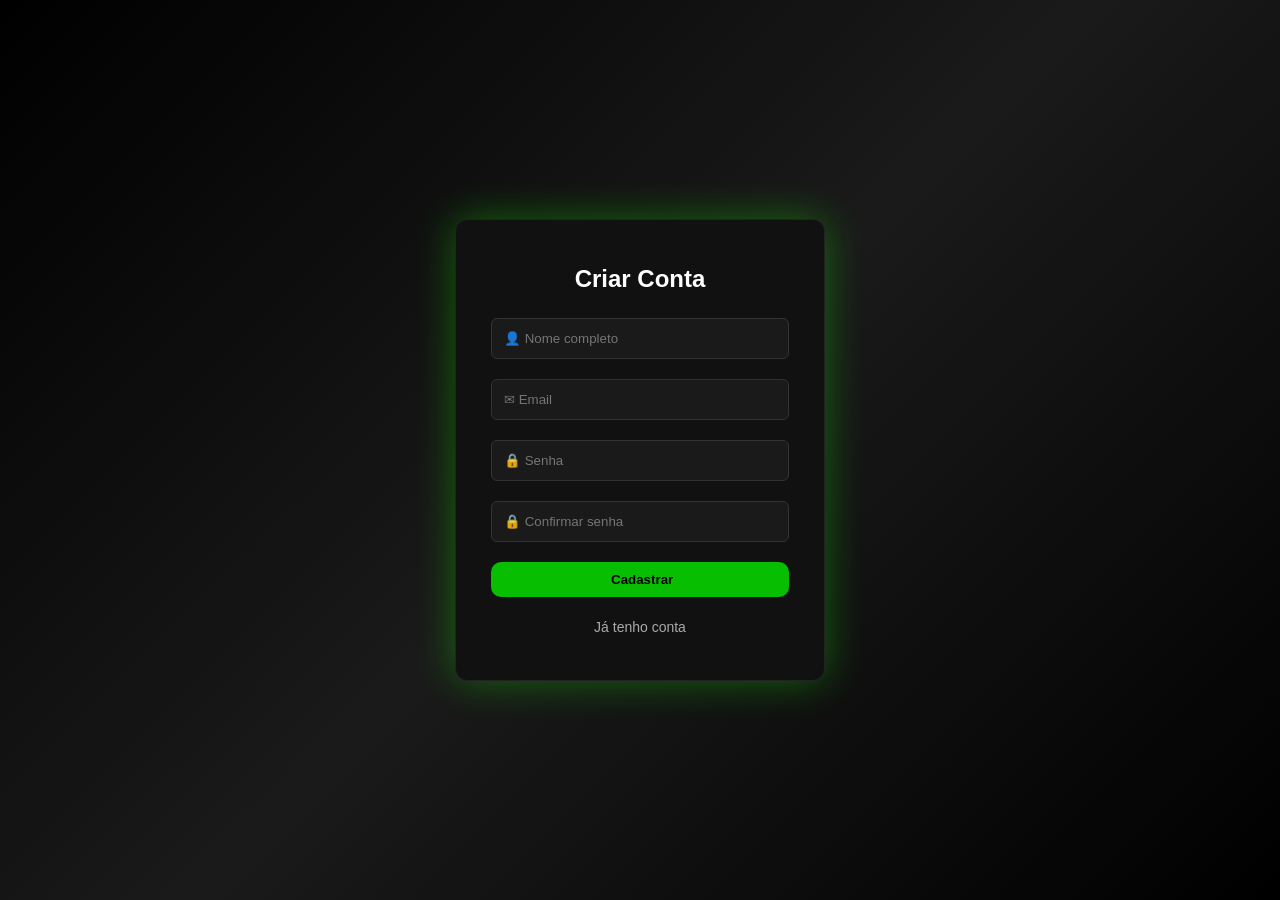
<file: cadastro.html>
<!DOCTYPE html>
<html lang="pt-br">
<head>
    <meta charset="UTF-8">
    <meta name="viewport" content="width=device-width, initial-scale=1.0">
    <link rel="stylesheet" href="css/cadastro_style.css">
    <link rel="shortcut icon" href="img/favicon.ico" type="image/x-icon">
    <title>Cadastro - NeoRun</title>
</head>
<body>

    <main class="pagina-cadastro">

        <section class="card-cadastro">

            <h1 class="titulo-cadastro">Criar Conta</h1>
 
            <form action="login.html" method="POST">
                <div class="grupo-input">
                    <input type="text" placeholder="👤 Nome completo" name="usuario" id="iUsuario" autocomplete="username" minlength="5" maxlength="25" required>
                </div>

                <div class="grupo-input">
                    <input type="email" placeholder="✉ Email" autocomplete="email" required>
                </div>

                <div class="grupo-input">
                    <input type="password" name="criarSenha" id="iCriarSenha" placeholder="🔒 Senha" minlength="8" maxlength="20" autocomplete="current-password">
                    
                </div>

                <div class="grupo-input">
                    <input type="password" placeholder="🔒 Confirmar senha" required>
                </div>

                <input type="submit" value="Cadastrar" class="botao-cadastro">
            </form>

            <div class="links-cadastro">
                <a href="login.html">Já tenho conta</a>
            </div>

        </section>

    </main>

</body>
</html>
</file>
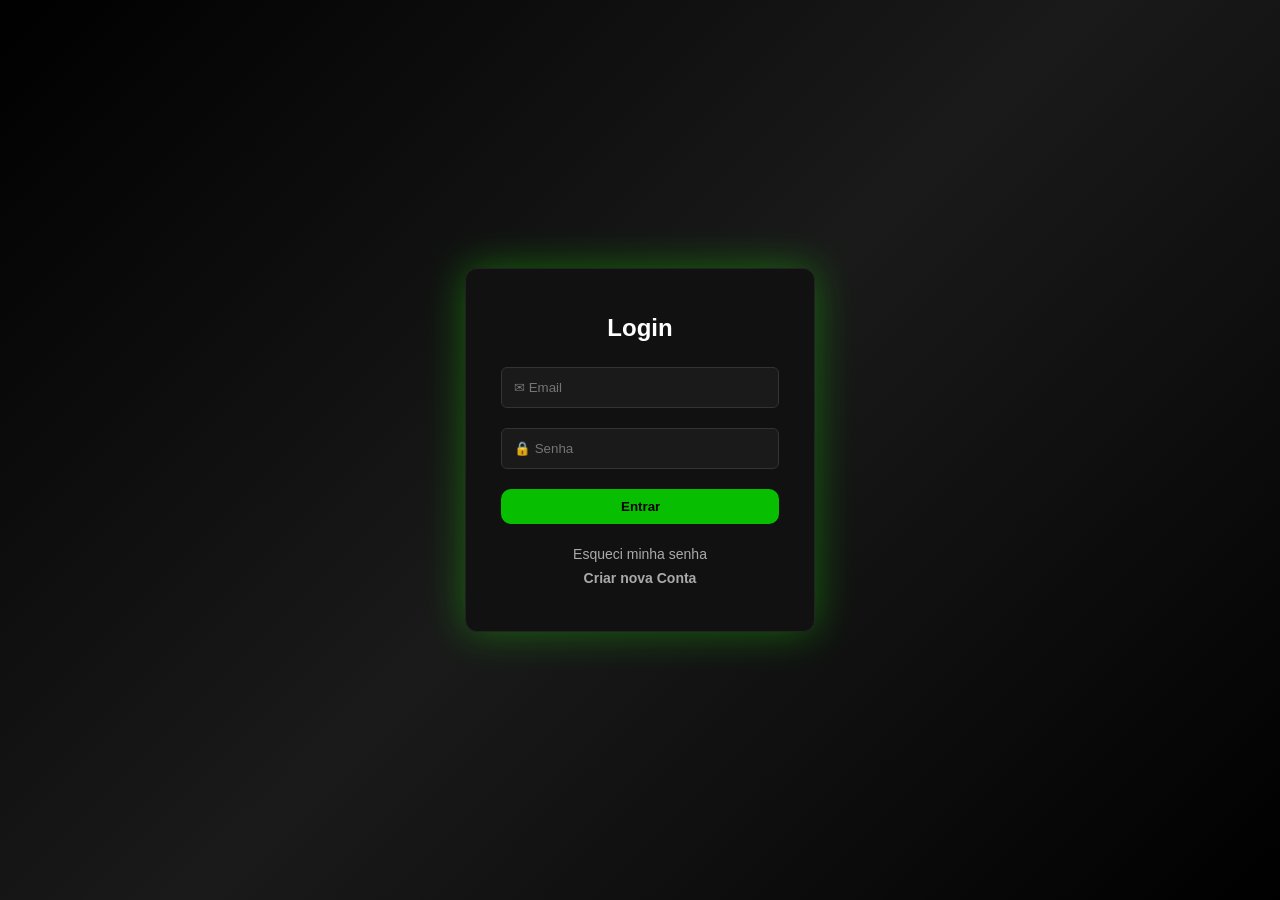
<file: login.html>
<!DOCTYPE html>
<html lang="pt-br">
<head>
    <meta charset="UTF-8">
    <meta name="viewport" content="width=device-width, initial-scale=1.0">
    <link rel="stylesheet" href="css/entrar_style.css">
    <link rel="shortcut icon" href="img/favicon.ico" type="image/x-icon">
    <title>Login - NeoRun</title>
</head>
<body>

    <main class="pagina-entrar">

        <section class="card-entrar">

            <h1 class="titulo-entrar">Login</h1>

            <form action="home.html" method="POST">
                <div class="grupo-input">
                    <input type="email" placeholder="✉ Email" autocomplete="email"  required>
                </div>

                <div class="grupo-input">
                    <input type="password" name="senha" id="iSenha" placeholder="🔒 Senha" minlength="8" autocomplete="current-password"  required>
                </div>
                
               <input type="submit" value="Entrar" class="botao-entrar">
            </form>

            <div class="links-entrar">
                <a href="#">Esqueci minha senha</a>
                <a href="cadastro.html" class="criar-conta">Criar nova Conta</a>
            </div>

        </section>

    </main>

</body>
</html>
</file>
<file: css/cadastro_style.css>
*{
    margin:0;
    padding:0;
    box-sizing:border-box;
    font-family: 'Segoe UI', sans-serif;
    text-decoration: none;
}


body{
    height:100vh;
    display:flex;
    justify-content:center;
    align-items:center;
    background: linear-gradient(135deg,#000000,#1a1a1a,#000000)
}


.card-cadastro{
    width:370px;
    padding:45px 35px;
    background:#111;
    border:1px solid #222222;
    border-radius:12px;
    box-shadow: 0 0 40px rgba(30, 255, 0, 0.342);
    text-align:center;
    animation: fadeEntrada 0.6s ease;
}


@keyframes fadeEntrada{
    from{
        opacity:0;
        transform:translateY(15px);
    }
    to{
        opacity:1;
        transform:translateY(0);
    }
}


.titulo-cadastro{
    color:#ffffff;
    margin-bottom:25px;
}

.grupo-input{
    position:relative;
    margin-bottom:20px;

}

.grupo-input input{
    width:100%;
    padding:12px 40px 12px 12px;
    border-radius:6px;
    border:1px solid #333;
    background:#1a1a1a;
    color:#fff;
    outline:none;
    transition:0.3s;
}


.grupo-input input:focus{
    border-color:#28c002a8;
    box-shadow:0 0 10px rgba(60, 255, 0, 0.308);
}


.botao-cadastro{
    color: #000000;
    width:100%;
    padding:10px 120px;
    border:none;
    border-radius:10px;
    background:#07be01;
    font-weight:bold;
    cursor:pointer;
    transition:0.3s;
}

.botao-cadastro:hover{
    background:#74ff33;
    transform:scale(1.05);
}
.links-cadastro{
    margin-top:22px;
    display:flex;
    flex-direction:column;
    gap:8px;
}

.links-cadastro a{
    text-decoration:none;
    font-size:14px;
    color:#aaa;
    transition:0.3s;
}

.links-cadastro a:hover{
    color:#2bff00;
}

.criar-conta{
    font-weight:bold;
}
</file>
<file: css/entrar_style.css>
*{
    margin:0;
    padding:0;
    box-sizing:border-box;
    font-family: 'Segoe UI', sans-serif;
    text-decoration: none;
}


body{
    height:100vh;
    display:flex;
    justify-content:center;
    align-items:center;
    background: linear-gradient(135deg,#000000,#1a1a1a,#000000)
}


.card-entrar{
    width:350px;
    padding:45px 35px;
    background:#111;
    border:1px solid #222222;
    border-radius:12px;
    box-shadow: 0 0 40px rgba(30, 255, 0, 0.342);
    text-align:center;
    animation: fadeEntrada 0.6s ease;
}


@keyframes fadeEntrada{
    from{
        opacity:0;
        transform:translateY(15px);
    }
    to{
        opacity:1;
        transform:translateY(0);
    }
}


.titulo-entrar{
    color:#ffffff;
    margin-bottom:25px;
}

.grupo-input{
    position:relative;
    margin-bottom:20px;

}

.grupo-input input{
    width:100%;
    padding:12px 40px 12px 12px;
    border-radius:6px;
    border:1px solid #333;
    background:#1a1a1a;
    color:#fff;
    outline:none;
    transition:0.3s;
}


.grupo-input input:focus{
    border-color:#28c002a8;
    box-shadow:0 0 10px rgba(60, 255, 0, 0.308);
}


.botao-entrar{
    color: #000000;
    width:100%;
    padding:10px 120px;
    border:none;
    border-radius:10px;
    background:#07be01;
    font-weight:bold;
    cursor:pointer;
    transition:0.3s;
}
.botao-entrar:hover{
    background:#74ff33;
    transform:scale(1.05);
}
.links-entrar{
    margin-top:22px;
    display:flex;
    flex-direction:column;
    gap:8px;
}

.links-entrar a{
    text-decoration:none;
    font-size:14px;
    color:#aaa;
    transition:0.3s;
}

.links-entrar a:hover{
    color:#2bff00;
}

.criar-conta{
    font-weight:bold;
}
</file>
